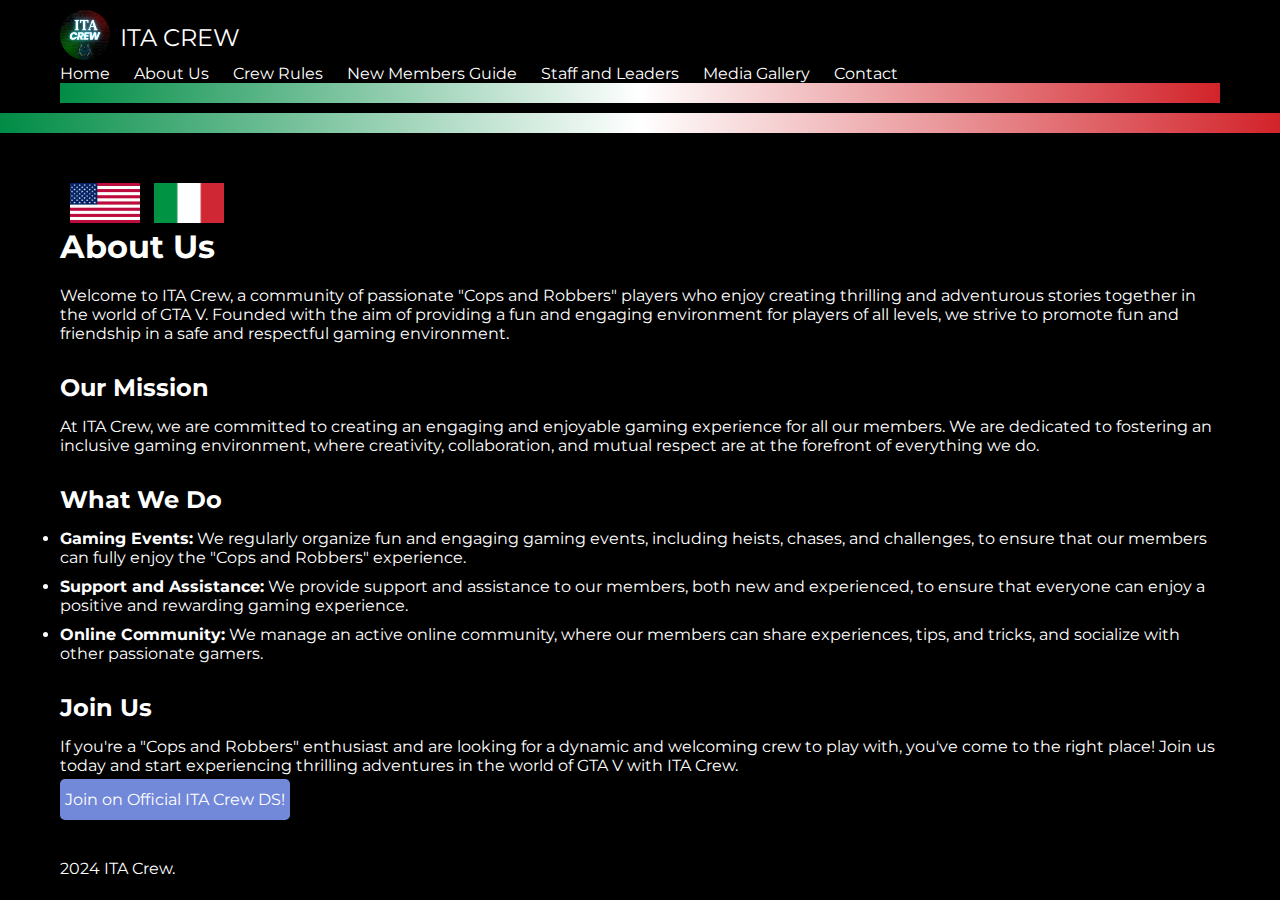
<file: aboutus.html>
<!DOCTYPE html>
<html lang="en">
<head>
    <meta charset="UTF-8">
    <meta name="viewport" content="width=device-width, initial-scale=1.0">
    <title>ITA Crew | About Us</title>
    <link rel="stylesheet" href="aboutus.css">
    <link href="https://fonts.googleapis.com/css2?family=Montserrat:wght@400;700&display=swap" rel="stylesheet">
	<link rel="icon" type="image/png" href="logo.png">
    <style>
        /* CSS per i pulsanti delle bandiere */
        .flag-button {
            display: inline-block;
            width: 70px; /* Imposta la larghezza desiderata */
            height: 40px; /* Imposta l'altezza desiderata */
            background-size: cover;
            background-position: center;
            background-repeat: no-repeat;
            margin-left: 10px; /* Aggiunge un margine a sinistra per separare i pulsanti */
        }

        .usa-flag {
            background-image: url('usa.png'); /* Percorso dell'immagine della bandiera USA */
        }

        .italy-flag {
            background-image: url('ita.png'); /* Percorso dell'immagine della bandiera italiana */
        }
    </style>
</head>
<body>

<header>
    <div class="navbar">
        <div class="container">
            <div class="logo-container">
                <a href="index.html">
                    <img src="logo.jpg" alt="ITAPATROL" class="logo">
                </a>
                <span class="logo-text">ITA CREW</span>
            </div>
            <nav>
                <ul>
                    <li><a href="index.html">Home</a></li>
                    <li><a href="aboutus.html">About Us</a></li>
                    <li><a href="rules.html">Crew Rules</a></li>
                    <li><a href="guide.html">New Members Guide</a></li>
                    <li><a href="leaders.html">Staff and Leaders</a></li>
                    <li><a href="gallery.html">Media Gallery</a></li>
                    <li><a href="contact.html">Contact</a></li>
                </ul>
            </nav>
             
		<section id="tricolor">
    <div class="tricolor"></div>
</section>
            <!-- Pulsante aggiuntivo -->
            <!-- Pulsanti delle bandiere -->
            
        </div>
        <div class="navbar-bg"></div>
    </div>
</header>

<section id="tricolor">
    <div class="tricolor"></div>
</section>

<section id="about">
    <div class="container">
	    <a href="aboutus.html" class="flag-button usa-flag"></a>
            <a href="aboutus_ita.html" class="flag-button italy-flag"></a>
        <h1>About Us</h1>
        <p>Welcome to ITA Crew, a community of passionate "Cops and Robbers" players who enjoy creating thrilling and adventurous stories together in the world of GTA V. Founded with the aim of providing a fun and engaging environment for players of all levels, we strive to promote fun and friendship in a safe and respectful gaming environment.</p>

        <h2>Our Mission</h2>
        <p>At ITA Crew, we are committed to creating an engaging and enjoyable gaming experience for all our members. We are dedicated to fostering an inclusive gaming environment, where creativity, collaboration, and mutual respect are at the forefront of everything we do.</p>

        <h2>What We Do</h2>
        <ul>
            <li><strong>Gaming Events:</strong> We regularly organize fun and engaging gaming events, including heists, chases, and challenges, to ensure that our members can fully enjoy the "Cops and Robbers" experience.</li>
            <li><strong>Support and Assistance:</strong> We provide support and assistance to our members, both new and experienced, to ensure that everyone can enjoy a positive and rewarding gaming experience.</li>
            <li><strong>Online Community:</strong> We manage an active online community, where our members can share experiences, tips, and tricks, and socialize with other passionate gamers.</li>
        </ul>

        <h2>Join Us</h2>
        <p>If you're a "Cops and Robbers" enthusiast and are looking for a dynamic and welcoming crew to play with, you've come to the right place! Join us today and start experiencing thrilling adventures in the world of GTA V with ITA Crew.</p>
    <a href="https://discord.gg/nZRtp6sFHZ" target="_blank" class="discord-btn">Join on Official ITA Crew DS!</a>
    </div>
</section>
	
    <div class="container">
        <p>2024 ITA Crew.</p>
       
    </div>
</footer>

</header>

<script>
    var video = document.getElementById("backgroundVideo");

    // Aspetta 15 secondi, poi ferma il video
    setTimeout(function() {
        video.pause();
    }, 15000); // 15 secondi (15000 millisecondi)
</script>

</body>
</html>
</file>
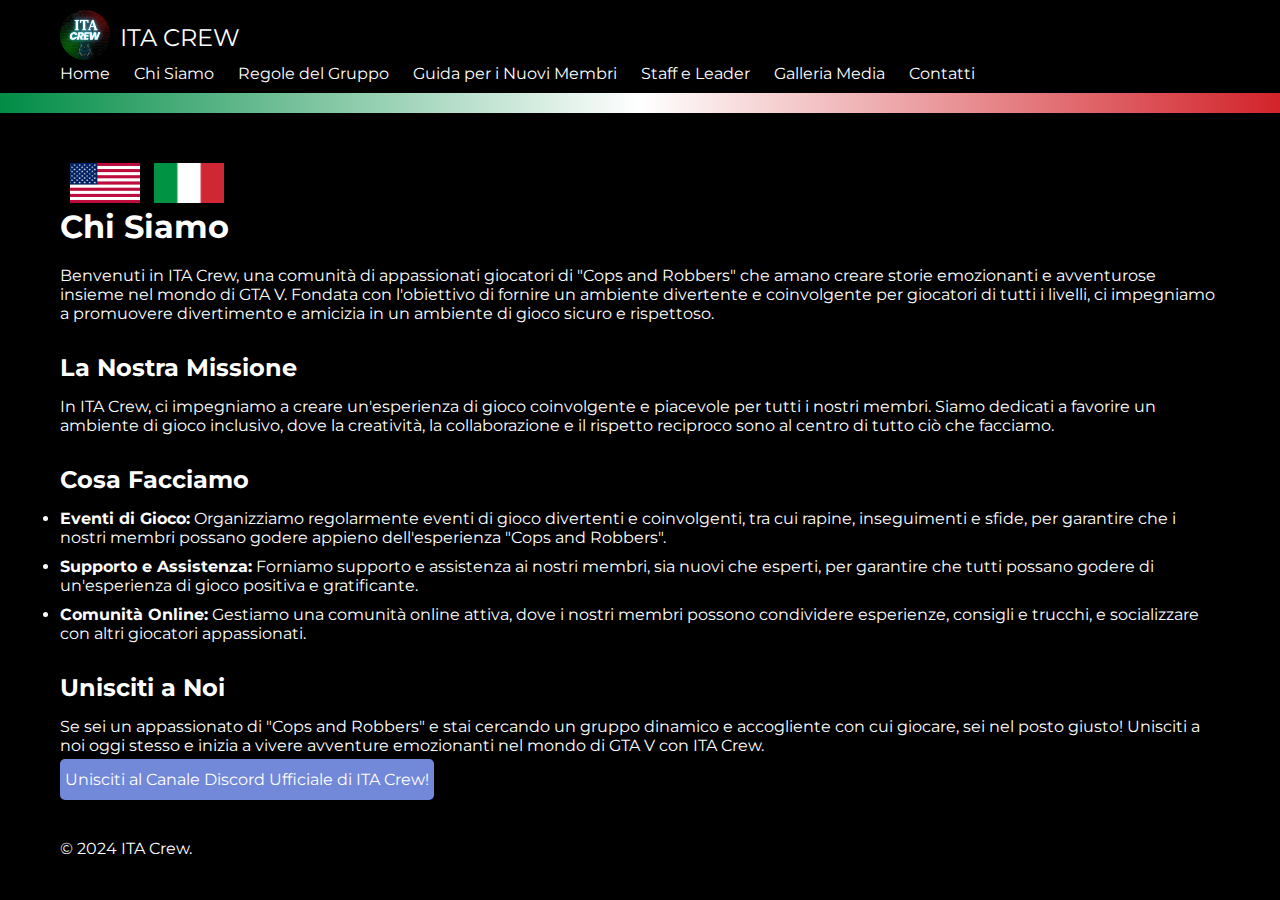
<file: aboutus_ita.html>
<!DOCTYPE html>
<html lang="it">
<head>
    <meta charset="UTF-8">
    <meta name="viewport" content="width=device-width, initial-scale=1.0">
    <title>ITA Crew | Chi Siamo</title>
    <link rel="stylesheet" href="aboutus.css">
    <link href="https://fonts.googleapis.com/css2?family=Montserrat:wght@400;700&display=swap" rel="stylesheet">
	<link rel="icon" type="image/png" href="logo.png">
    <style>
        /* CSS per i pulsanti delle bandiere */
        .flag-button {
            display: inline-block;
            width: 70px; /* Imposta la larghezza desiderata */
            height: 40px; /* Imposta l'altezza desiderata */
            background-size: cover;
            background-position: center;
            background-repeat: no-repeat;
            margin-left: 10px; /* Aggiunge un margine a sinistra per separare i pulsanti */
        }

        .usa-flag {
            background-image: url('usa.png'); /* Percorso dell'immagine della bandiera USA */
        }

        .italy-flag {
            background-image: url('ita.png'); /* Percorso dell'immagine della bandiera italiana */
        }
    </style>
</head>
<body>

<header>
    <div class="navbar">
        <div class="container">
            <div class="logo-container">
                <a href="index.html">
                    <img src="logo.jpg" alt="ITAPATROL" class="logo">
                </a>
                <span class="logo-text">ITA CREW</span>
            </div>
            <nav>
                <ul>
                    <li><a href="index.html">Home</a></li>
                    <li><a href="aboutus.html">Chi Siamo</a></li>
                    <li><a href="rules.html">Regole del Gruppo</a></li>
                    <li><a href="guide.html">Guida per i Nuovi Membri</a></li>
                    <li><a href="leaders.html">Staff e Leader</a></li>
                    <li><a href="gallery.html">Galleria Media</a></li>
                    <li><a href="contact.html">Contatti</a></li>
                </ul>
            </nav>
            
            <!-- Pulsante aggiuntivo -->
            <!-- Pulsanti delle bandiere -->
            
        </div>
        <div class="navbar-bg"></div>
    </div>
</header>

<section id="tricolor">
    <div class="tricolor"></div>
</section>

<section id="about">
    <div class="container">
	    <a href="aboutus.html" class="flag-button usa-flag"></a>
            <a href="aboutus_ita.html" class="flag-button italy-flag"></a>
        <h1>Chi Siamo</h1>
        <p>Benvenuti in ITA Crew, una comunità di appassionati giocatori di "Cops and Robbers" che amano creare storie emozionanti e avventurose insieme nel mondo di GTA V. Fondata con l'obiettivo di fornire un ambiente divertente e coinvolgente per giocatori di tutti i livelli, ci impegniamo a promuovere divertimento e amicizia in un ambiente di gioco sicuro e rispettoso.</p>

        <h2>La Nostra Missione</h2>
        <p>In ITA Crew, ci impegniamo a creare un'esperienza di gioco coinvolgente e piacevole per tutti i nostri membri. Siamo dedicati a favorire un ambiente di gioco inclusivo, dove la creatività, la collaborazione e il rispetto reciproco sono al centro di tutto ciò che facciamo.</p>

        <h2>Cosa Facciamo</h2>
        <ul>
            <li><strong>Eventi di Gioco:</strong> Organizziamo regolarmente eventi di gioco divertenti e coinvolgenti, tra cui rapine, inseguimenti e sfide, per garantire che i nostri membri possano godere appieno dell'esperienza "Cops and Robbers".</li>
            <li><strong>Supporto e Assistenza:</strong> Forniamo supporto e assistenza ai nostri membri, sia nuovi che esperti, per garantire che tutti possano godere di un'esperienza di gioco positiva e gratificante.</li>
            <li><strong>Comunità Online:</strong> Gestiamo una comunità online attiva, dove i nostri membri possono condividere esperienze, consigli e trucchi, e socializzare con altri giocatori appassionati.</li>
        </ul>

        <h2>Unisciti a Noi</h2>
        <p>Se sei un appassionato di "Cops and Robbers" e stai cercando un gruppo dinamico e accogliente con cui giocare, sei nel posto giusto! Unisciti a noi oggi stesso e inizia a vivere avventure emozionanti nel mondo di GTA V con ITA Crew.</p>
    <a href="https://discord.gg/nZRtp6sFHZ" target="_blank" class="discord-btn">Unisciti al Canale Discord Ufficiale di ITA Crew!</a>
    </div>
</section>
	
    <div class="container">
        <p>© 2024 ITA Crew.</p>
    </div>
</footer>

</header>

<script>
    var video = document.getElementById("backgroundVideo");

    // Aspetta 15 secondi, poi ferma il video
    setTimeout(function() {
        video.pause();
    }, 15000); // 15 secondi (15000 millisecondi)
</script>

</body>
</html>
</file>
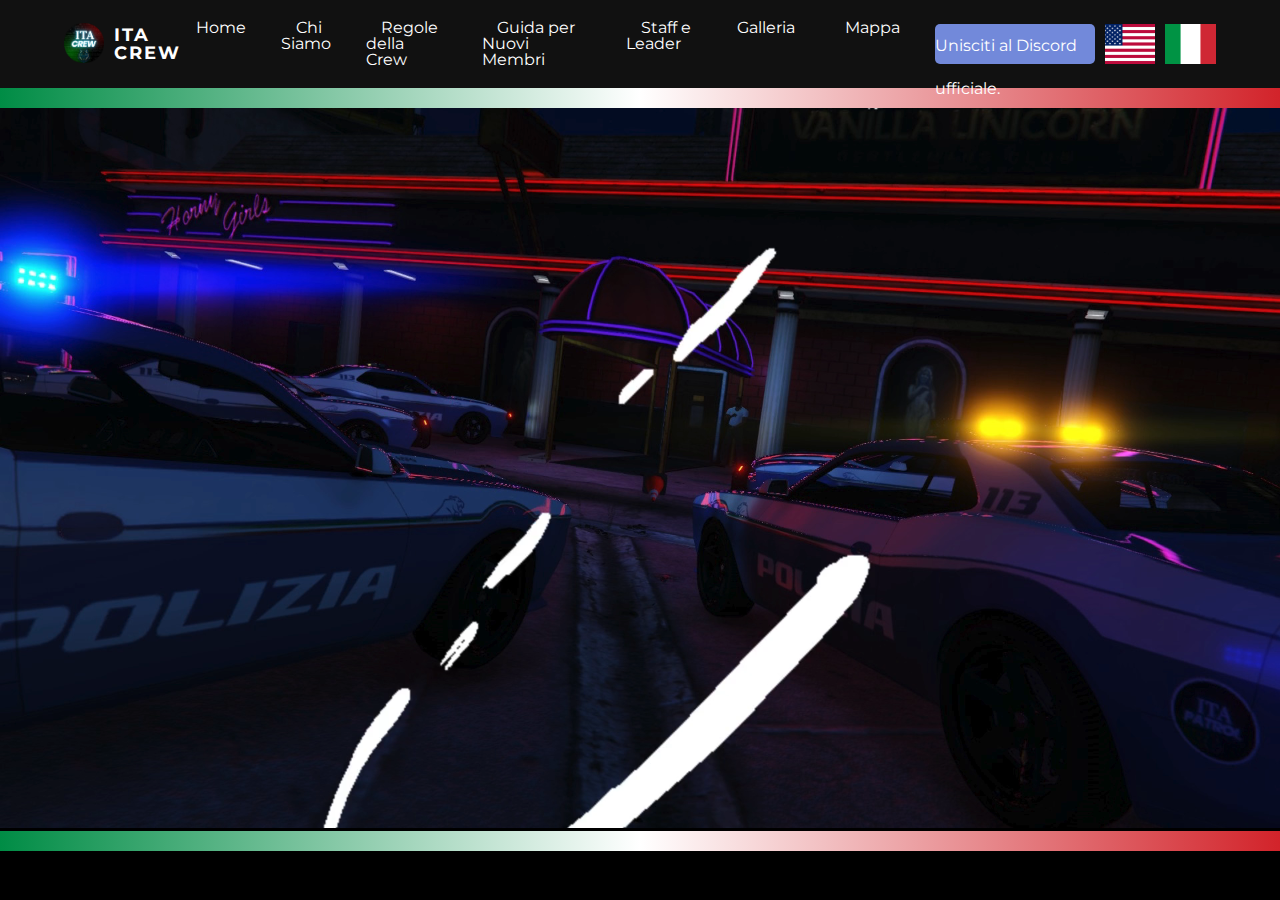
<file: index_ita.html>
<!DOCTYPE html>
<html lang="it">
<head>
    <meta charset="UTF-8">
    <meta name="viewport" content="width=device-width, initial-scale=1.0">
    <title>ITA Crew | Home</title>
    <link rel="stylesheet" href="style_ita.css">
    <link href="https://fonts.googleapis.com/css2?family=Montserrat:wght@400;700&display=swap" rel="stylesheet">
	<link rel="icon" type="image/png" href="logo.png">
    <style>
        /* CSS per i pulsanti delle bandiere */
        .flag-button {
            display: inline-block;
            width: 70px; /* Imposta la larghezza desiderata */
            height: 40px; /* Imposta l'altezza desiderata */
            background-size: cover;
            background-position: center;
            background-repeat: no-repeat;
            margin-left: 10px; /* Aggiunge un margine a sinistra per separare i pulsanti */
        }

        .usa-flag {
            background-image: url('usa.png'); /* Percorso dell'immagine della bandiera USA */
        }

        .italy-flag {
            background-image: url('ita.png'); /* Percorso dell'immagine della bandiera italiana */
        }
    </style>
</head>
<body>

<header>
    <div class="navbar">
        <div class="container">
            <div class="logo-container">
                <a href="index.html">
                    <img src="logo.jpg" alt="ITAPATROL" class="logo">
                </a>
                <span class="logo-text">ITA CREW</span>
            </div>
            <nav>
                <ul>
                    <li><a href="index.html">Home</a></li>
                    <li><a href="about.html">Chi Siamo</a></li>
                    <li><a href="rules.html">Regole della Crew</a></li>
                    <li><a href="guide.html">Guida per Nuovi Membri</a></li>
                    <li><a href="leaders.html">Staff e Leader</a></li>
                    <li><a href="gallery.html">Galleria</a></li>
                    <li><a href="contact.html">Mappa</a></li>
                </ul>
            </nav>
            <a href="https://discord.gg/nZRtp6sFHZ" target="_blank" class="discord-btn">Unisciti al Discord ufficiale.</a>
            <!-- Pulsante aggiuntivo -->
            <!-- Pulsanti delle bandiere -->
            <a href="index.html" class="flag-button usa-flag"></a>
            <a href="index_ita.html" class="flag-button italy-flag"></a>
        </div>
        <div class="navbar-bg"></div>
    </div>
</header>

<section id="tricolor">
    <div class="tricolor"></div>
</section>

<header>
    <video width="100%" height="auto" autoplay muted id="backgroundVideo">
        <source src="video_ita.mp4" type="video/mp4">
        Il tuo browser non supporta il tag video.
    </video>
	<section id="tricolor">
    <div class="tricolor"></div>
</section>

</header>

<script>
    var video = document.getElementById("backgroundVideo");

    // Aspetta 15 secondi, poi ferma il video
    setTimeout(function() {
        video.pause();
    }, 15000); // 15 secondi (15000 millisecondi)
</script>

</body>
</html>
</file>
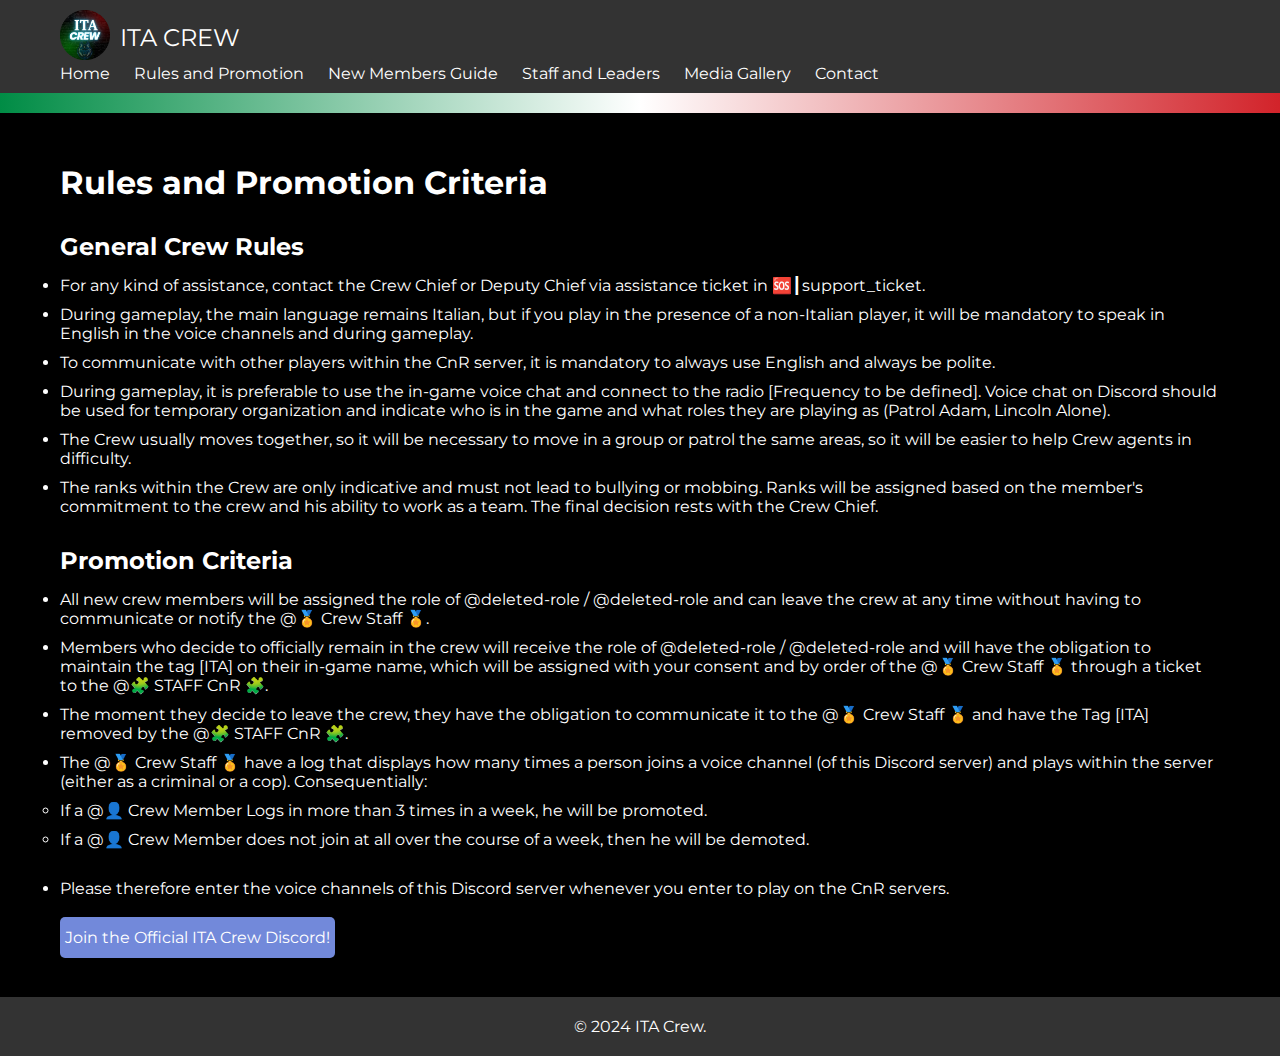
<file: rules.html>
<!DOCTYPE html>
<html lang="en">
<head>
    <meta charset="UTF-8">
    <meta name="viewport" content="width=device-width, initial-scale=1.0">
    <title>ITA Crew | Rules and Promotion Criteria</title>
    <link rel="icon" type="image/png" href="logo.png">
    <link href="https://fonts.googleapis.com/css2?family=Montserrat:wght@400;700&display=swap" rel="stylesheet">
</head>
<body>
 <style>
        /* Reset CSS */
        * {
            margin: 0;
            padding: 0;
            box-sizing: border-box;
        }

        body {
            font-family: 'Montserrat', sans-serif;
            background-color: #000000;
            color: #FFFFFF; /* Testo bianco */
        }

        .container {
            max-width: 1200px;
            margin: 0 auto;
            padding: 0 20px;
        }

        /* Header Styles */
        .navbar {
            background-color: #333;
            color: #FFFFFF; /* Testo bianco */
            padding: 10px 0;
        }

        .logo-container {
            display: flex;
            align-items: center;
        }

        .logo {
            width: 50px;
            height: 50px;
            margin-right: 10px;
        }

        .logo-text {
            font-size: 1.5rem;
        }

        .navbar ul {
            list-style-type: none;
        }

        .navbar ul li {
            display: inline;
            margin-right: 20px;
        }

        .navbar ul li a {
            color: #fff;
            text-decoration: none;
        }

        /* Section Styles */
        #rules {
            padding: 50px 0;
        }

        #rules h1 {
            font-size: 2rem;
            margin-bottom: 20px;
        }

        #rules h2 {
            font-size: 1.5rem;
            margin-top: 30px;
            margin-bottom: 15px;
        }

        #rules p {
            margin-bottom: 15px;
        }

        #rules ul {
            margin-bottom: 30px;
        }

        #rules ul li {
            margin-bottom: 10px;
        }

        #tricolor {
            background: linear-gradient(to right, #008C45, #FFFFFF, #D2232A); /* Tricolore italiano */
            height: 20px;
        }

        /* Footer Styles */
        footer {
            background-color: #333;
            color: #FFFFFF; /* Testo bianco */
            padding: 20px 0;
            text-align: center;
        }

        .discord-btn {
            background-color: #7289DA; /* Colore del bottone Discord */
            color: #fff;
            padding: 11px 5px;
            border-radius: 5px;
            text-decoration: none;
            transition: background-color 0.3s ease;
        }

        .discord-btn:hover {
            background-color: #677bc4; /* Colore del bottone Discord al passaggio del mouse */
        }
    </style>
<header>
    <div class="navbar">
        <div class="container">
            <div class="logo-container">
                <a href="index.html">
                    <img src="logo.jpg" alt="ITAPATROL" class="logo">
                </a>
                <span class="logo-text">ITA CREW</span>
            </div>
            <nav>
                <ul>
                    <li><a href="index.html">Home</a></li>
                    <li><a href="rules.html">Rules and Promotion</a></li>
                    <li><a href="guide.html">New Members Guide</a></li>
                    <li><a href="leaders.html">Staff and Leaders</a></li>
                    <li><a href="gallery.html">Media Gallery</a></li>
                    <li><a href="contact.html">Contact</a></li>
                </ul>
            </nav>
        </div>
        <div class="navbar-bg"></div>
    </div>
</header>

<section id="tricolor">
    <div class="tricolor"></div>
</section>

<section id="rules">
    <div class="container">
        <a href="rules.html" class="flag-button usa-flag"></a>
        <a href="rules_ita.html" class="flag-button italy-flag"></a>
        <h1>Rules and Promotion Criteria</h1>

        <h2>General Crew Rules</h2>
        <ul>
            <li>For any kind of assistance, contact the Crew Chief or Deputy Chief via assistance ticket in ⁠🆘┃support_ticket⁠.</li>
            <li>During gameplay, the main language remains Italian, but if you play in the presence of a non-Italian player, it will be mandatory to speak in English in the voice channels and during gameplay.</li>
            <li>To communicate with other players within the CnR server, it is mandatory to always use English and always be polite.</li>
            <li>During gameplay, it is preferable to use the in-game voice chat and connect to the radio [Frequency to be defined]. Voice chat on Discord should be used for temporary organization and indicate who is in the game and what roles they are playing as (Patrol Adam, Lincoln Alone).</li>
            <li>The Crew usually moves together, so it will be necessary to move in a group or patrol the same areas, so it will be easier to help Crew agents in difficulty.</li>
            <li>The ranks within the Crew are only indicative and must not lead to bullying or mobbing. Ranks will be assigned based on the member's commitment to the crew and his ability to work as a team. The final decision rests with the Crew Chief.</li>
        </ul>

        <h2>Promotion Criteria</h2>
        <ul>
            <li>All new crew members will be assigned the role of @deleted-role / @deleted-role and can leave the crew at any time without having to communicate or notify the @🏅 Crew Staff 🏅.</li>
            <li>Members who decide to officially remain in the crew will receive the role of @deleted-role / @deleted-role and will have the obligation to maintain the tag [ITA] on their in-game name, which will be assigned with your consent and by order of the @🏅 Crew Staff 🏅 through a ticket to the @🧩 STAFF CnR 🧩.</li>
            <li>The moment they decide to leave the crew, they have the obligation to communicate it to the @🏅 Crew Staff 🏅 and have the Tag [ITA] removed by the @🧩 STAFF CnR 🧩.</li>
            <li>The @🏅 Crew Staff 🏅 have a log that displays how many times a person joins a voice channel (of this Discord server) and plays within the server (either as a criminal or a cop). Consequentially:</li>
            <ul>
                <li>If a @👤 Crew Member Logs in more than 3 times in a week, he will be promoted.</li>
                <li>If a @👤 Crew Member does not join at all over the course of a week, then he will be demoted.</li>
            </ul>
            <li>Please therefore enter the voice channels of this Discord server whenever you enter to play on the CnR servers.</li>
        </ul>

        <a href="https://discord.gg/nZRtp6sFHZ" target="_blank" class="discord-btn">Join the Official ITA Crew Discord!</a>
    </div>
</section>

<footer>
    <div class="container">
        <p>© 2024 ITA Crew.</p>
    </div>
</footer>

</body>
</html>
</file>
<file: aboutus.css>
/* Reset CSS */
* {
    margin: 0;
    padding: 0;
    box-sizing: border-box;
}

body {
    font-family: 'Montserrat', sans-serif;
    background-color: #000000;
    color: #FFFFFF; /* Testo bianco */
}

.container {
    max-width: 1200px;
    margin: 0 auto;
    padding: 0 20px;
}

/* Header Styles */
.navbar {
    background-color: #000000;
    color: #FFFFFF; /* Testo bianco */
    padding: 10px 0;
}

.logo-container {
    display: flex;
    align-items: center;
}

.logo {
    width: 50px;
    height: 50px;
    margin-right: 10px;
}

.logo-text {
    font-size: 1.5rem;
}

.navbar ul {
    list-style-type: none;
}

.navbar ul li {
    display: inline;
    margin-right: 20px;
}

.navbar ul li a {
    color: #fff;
    text-decoration: none;
}

/* Section Styles */
#about {
    padding: 50px 0;
}

#about h1 {
    font-size: 2rem;
    margin-bottom: 20px;
}

#about h2 {
    font-size: 1.5rem;
    margin-top: 30px;
    margin-bottom: 15px;
}

#about p {
    margin-bottom: 15px;
}

#about ul {
    margin-bottom: 30px;
}

#about ul li {
    margin-bottom: 10px;
}

#tricolor {
    background: linear-gradient(to right, #008C45, #FFFFFF, #D2232A); /* Tricolore italiano */
    height: 20px;
}

/* Footer Styles */
footer {
    background-color: #333;
    color: #FFFFFF; /* Testo bianco */
    padding: 20px 0;
    text-align: center;
}

.discord-btn {
    background-color: #7289DA; /* Colore del bottone Discord */
    color: #fff;
    padding: 11px 5px;
    border-radius: 5px;
    text-decoration: none;
    transition: background-color 0.3s ease;
}

.discord-btn:hover {
    background-color: #677bc4; /* Colore del bottone Discord al passaggio del mouse */
}
</file>
<file: style_ita.css>
/* Reset CSS */
* {
    margin: 0;
    padding: 0;
    box-sizing: border-box;
}

body {
    font-family: 'Montserrat', sans-serif;
    line-height: 1;
    background-color: #000; /* Colore di sfondo */
    color: #fff;
}

.navbar {
    background-color: #111; /* Colore di sfondo navbar */
    padding: 20px 0;
    position: relative; /* Per consentire il posizionamento dei luci */
    display: flex;
    justify-content: space-between;
}

.container {
    width: 90%;
    margin: 0 auto;
    display: flex;
    align-items: center;
    justify-content: space-between;
}

.logo {
    width: 40px; /* Dimensioni del logo */
}

nav ul {
    list-style-type: none;
    display: flex;
}

nav ul li {
    margin-right: 20px;
}

nav ul li a {
    color: #fff;
    text-decoration: none;
    transition: color 0.3s ease;
    padding: 8px 15px;
    border-radius: 5px;
}

nav ul li a:hover {
    background-color: #7289DA; /* Colore di sfondo link al passaggio del mouse */
}

.discord-btn {
    background-color: #7289DA; /* Colore del bottone Discord */
    color: #fff;
    width: 220px; /* Imposta la larghezza desiderata */
            height: 40px; /* Imposta l'altezza desiderata */
    border-radius: 5px;
    text-decoration: none;
    transition: background-color 0.3s ease;
	line-height: 2.7;
}

.discord-btn:hover {
    background-color: #677bc4; /* Colore del bottone Discord al passaggio del mouse */
}

.logo-container {
    position: relative;
    display: flex;
    align-items: center;
}

.logo-text {
    font-size: 18px;
    margin-left: 10px; /* Aggiungi margine tra il testo e l'immagine */
    font-weight: bold;
    letter-spacing: 2px;
}

/* Aggiungi stili per il tricolore */
#tricolor {
    background: linear-gradient(to right, #008C45, #FFFFFF, #D2232A); /* Tricolore italiano */
    height: 20px;
}

/* Aggiungi stili per lo spazio contenuto */
#content {
    padding: 50px 0;
}

#content .container {
    display: flex;
    flex-wrap: wrap;
    justify-content: space-between;
    align-items: center;
}

#content h2 {
    margin-bottom: 20px;
    text-align: center;
    width: 100%;
}
</file>
